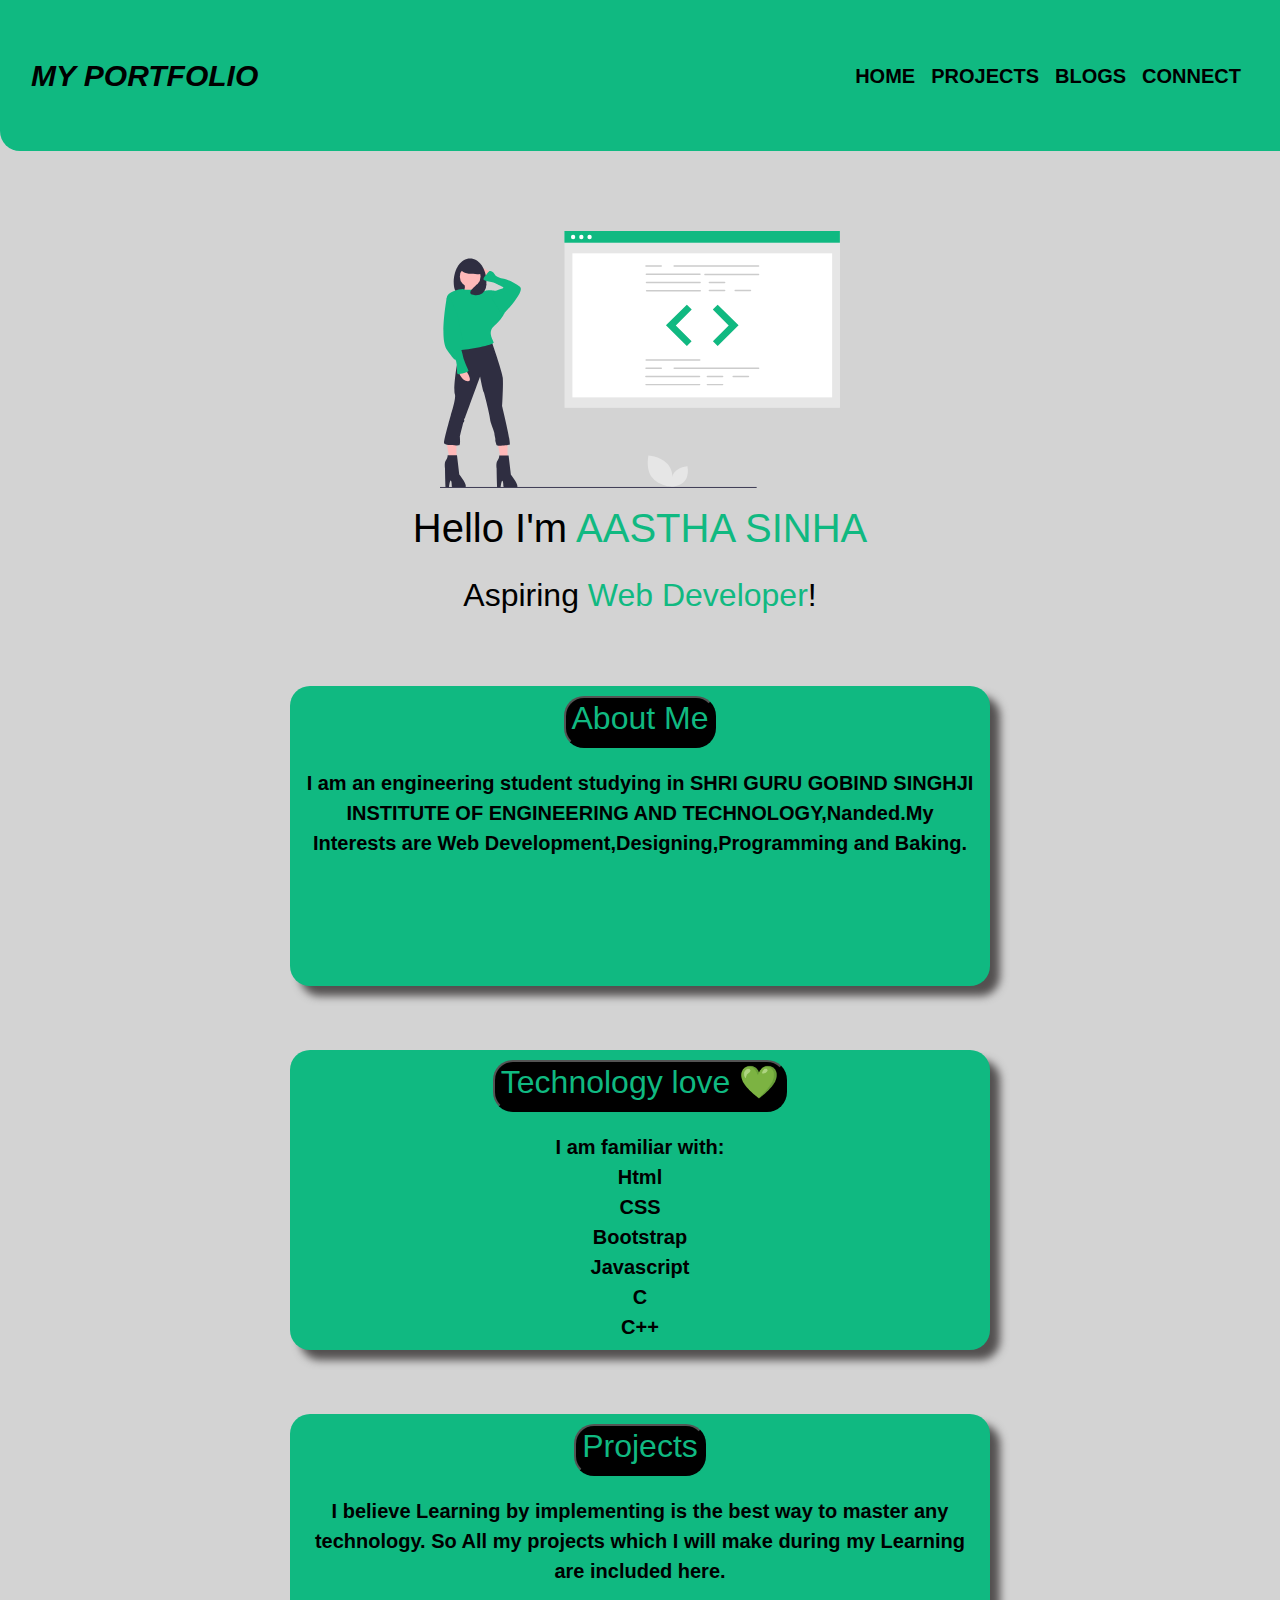
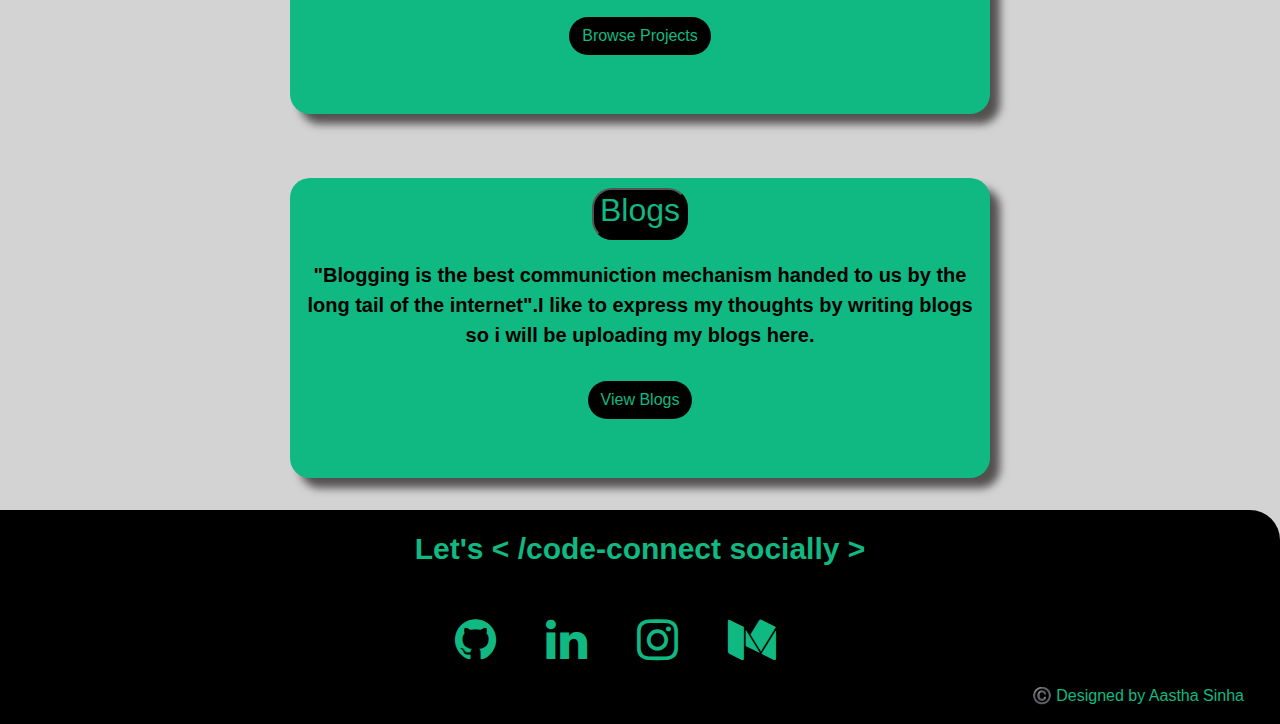
<file: index.html>
<!DOCTYPE html>
<html lang="en">
<head>
    <meta charset="UTF-8">
    <meta name="viewport" content="width=device-width, initial-scale=1.0">
    <!-- Latest compiled and minified CSS -->
<link rel="stylesheet" href="https://maxcdn.bootstrapcdn.com/bootstrap/4.5.2/css/bootstrap.min.css">

<!-- jQuery library -->
<script src="https://ajax.googleapis.com/ajax/libs/jquery/3.5.1/jquery.min.js"></script>

<!-- Popper JS -->
<script src="https://cdnjs.cloudflare.com/ajax/libs/popper.js/1.16.0/umd/popper.min.js"></script>

<!-- Latest compiled JavaScript -->
<script src="https://maxcdn.bootstrapcdn.com/bootstrap/4.5.2/js/bootstrap.min.js"></script>
<link href="style.css" rel="stylesheet">
<link rel="stylesheet" href="https://cdnjs.cloudflare.com/ajax/libs/font-awesome/4.7.0/css/font-awesome.min.css">

    <title>Home | AASTHA SINHA</title>
</head>
<body>
    <nav class="navbar navbar-expand-sm py-5">
        <div class="container-fluid">
        <i class="navbar-brand pull-left hidden-sm hidden-xs" href="#" >MY PORTFOLIO</i>
        
        <ul class="navbar-nav">
            <li class="nav-item "><a class="nav-link" href="/index.html">HOME</a></li>
            <li class="nav-item"><a class="nav-link" href="/projects.html">PROJECTS</a></li>
            <li class="nav-item"><a class="nav-link" href="/blogs.html">BLOGS</a></li>
            <li class="nav-item"><a class="nav-link" href="/connect.html">CONNECT</a></li>
            
        </ul>
    </div>
    </nav>
    <header class="hero">
        <img class="img-fluid" src="img/home.svg">
        <h1 class="hero-heading">Hello I'm <span class="heading-inverted">
       AASTHA SINHA    
        </span></h1>
        <h2 class="hero-heading">Aspiring <span class="heading-inverted">Web Developer</span>!</h2>
    </header>
    <section class="section">
        <div class="container container-center">
       <button> <h2>About Me</h2></button>
        <p>I am an engineering student studying in SHRI GURU GOBIND SINGHJI INSTITUTE OF ENGINEERING AND TECHNOLOGY,Nanded.My Interests are 
            Web Development,Designing,Programming and Baking.
        </p>
        </div>
    </section>

    <section class="section">
        <div class="container container-center">
       <button> <h2>Technology love 💚</h2></button>
        <p>I am familiar with:<br> Html<br>CSS<br>Bootstrap<br>Javascript<br>C<br>C++</p>
        </div>
    </section>

    <section class="section ">
        <div class="container container-center">
       <button> <h2>Projects</h2></button>
        <p>I believe Learning by implementing is the best way to master any technology.
            So All my projects which I will make during my Learning are included
            here.
        </p>
        <button type="button" class="btn"><a class="pro" href="/projects.html">Browse Projects</a></button>
        </div>
    </section>
    <section class="section">
        <div class="container container-center">
       <button> <h2>Blogs</h2></button>
       <p>"Blogging is the best communiction mechanism handed to us by the long tail of the internet".I like to express my thoughts 
        by writing blogs so i will be uploading my blogs here.</p>
        <button type="button" class="btn"><a class="blog" href="/blogs.html">View Blogs</a></button>
        </div>
    </section>
    <footer class="footer py-3">
        <div class="footer-header">Let's < /code-connect socially ></div>
        <div class="icons">
        <a class="fa fa-github fa-3x fa-sm" href="https://github.com/aasthasinha-19"></a>
        <a class="fa fa-linkedin fa-3x fa-sm" href="https://www.linkedin.com/in/aastha-sinha-738a381b3"></a>
    <a class="fa fa-instagram fa-3x fa-sm" href="http://www.instagram.com/_aastha.s_"></a> 
    <a class="fa fa-medium fa-3x fa-sm" href="https://medium.com/@aastha-sinha"></a>
    </div>
    <div class="design">©️ Designed by Aastha Sinha</div>

     </footer>
    
</body>
</html>
</file>
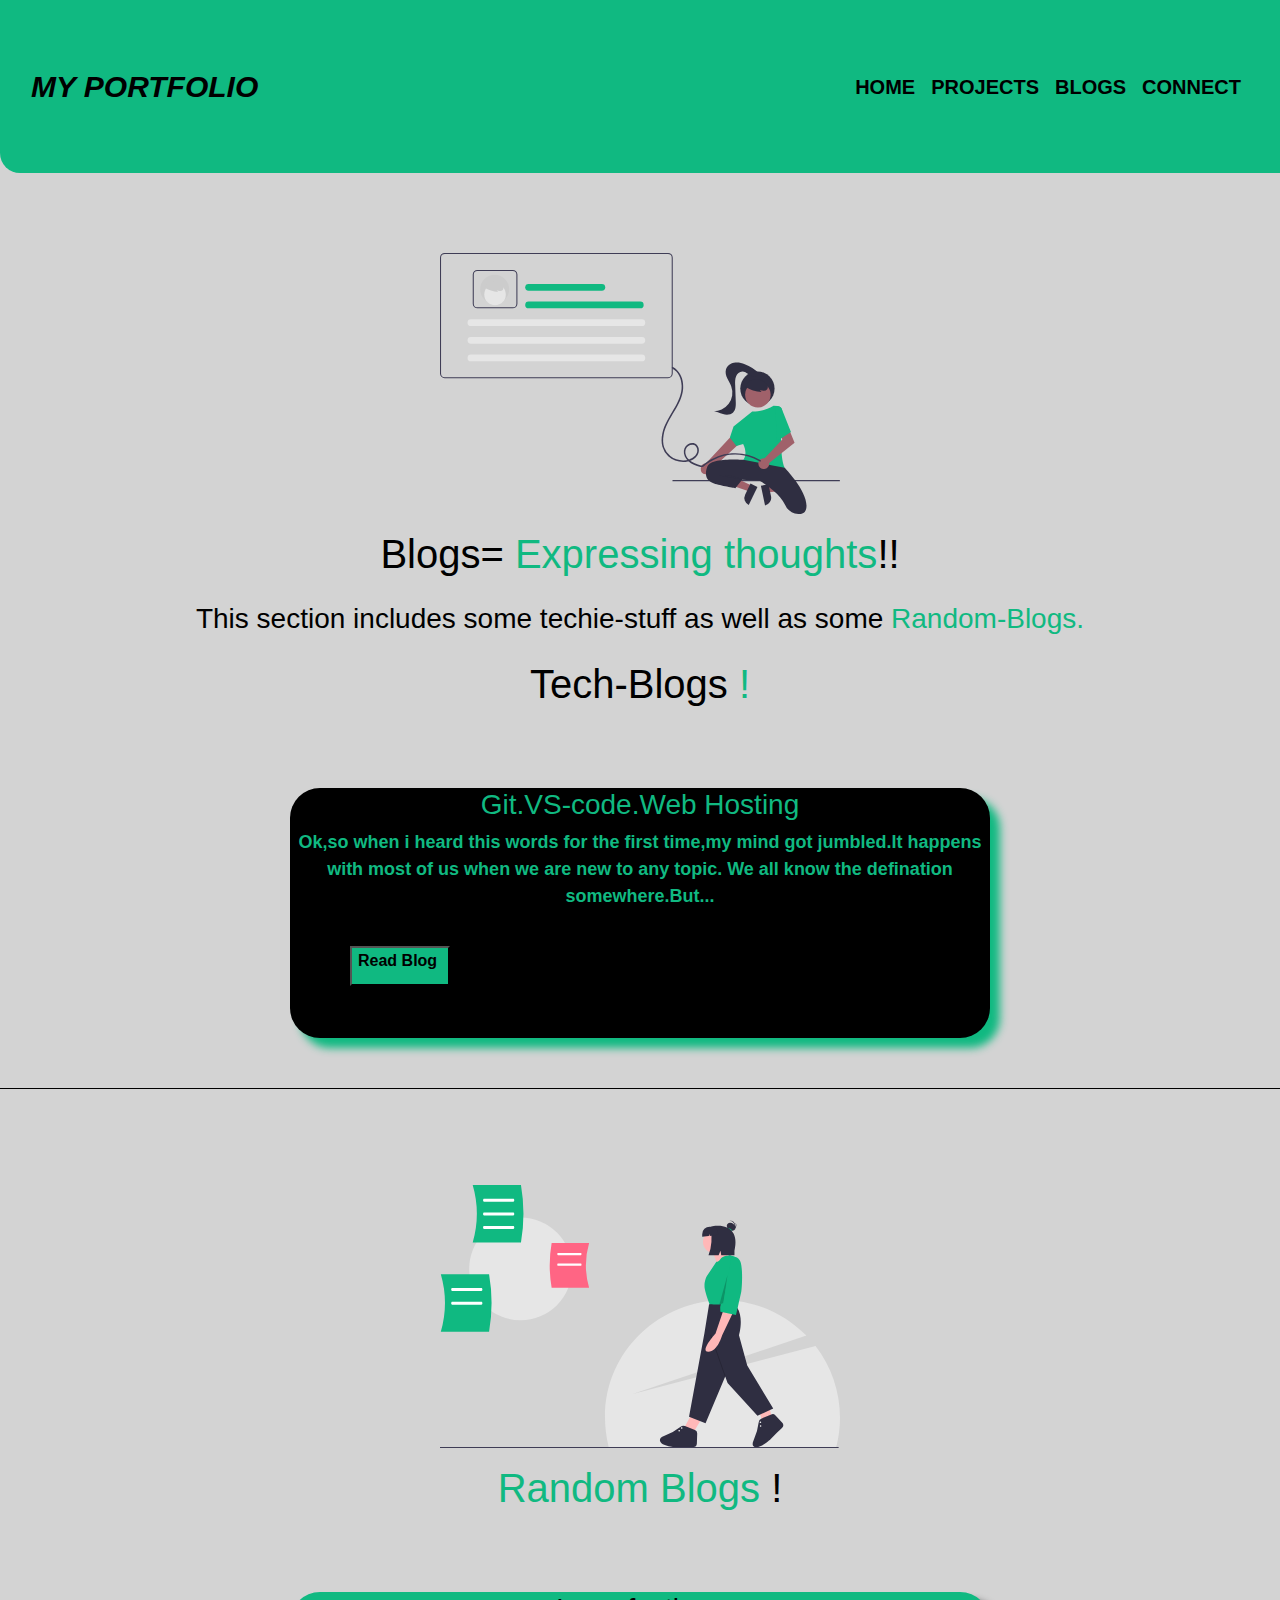
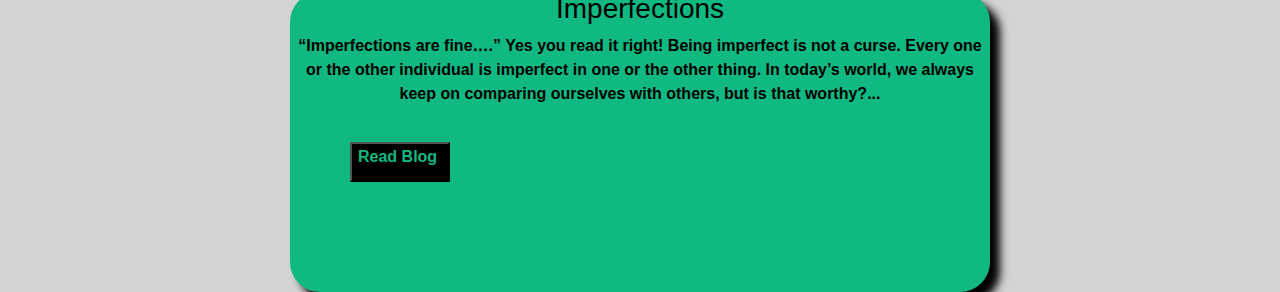
<file: blogs.html>
<!DOCTYPE html>
<html lang="en">
<head>
    <meta charset="UTF-8">
    <meta name="viewport" content="width=device-width, initial-scale=1.0">
    <link rel="stylesheet" href="https://maxcdn.bootstrapcdn.com/bootstrap/4.5.2/css/bootstrap.min.css">

<!-- jQuery library -->
<script src="https://ajax.googleapis.com/ajax/libs/jquery/3.5.1/jquery.min.js"></script>

<!-- Popper JS -->
<script src="https://cdnjs.cloudflare.com/ajax/libs/popper.js/1.16.0/umd/popper.min.js"></script>

<!-- Latest compiled JavaScript -->
<script src="https://maxcdn.bootstrapcdn.com/bootstrap/4.5.2/js/bootstrap.min.js"></script>
<link href="style.css" rel="stylesheet">
<link rel="stylesheet" href="https://cdnjs.cloudflare.com/ajax/libs/font-awesome/4.7.0/css/font-awesome.min.css">

    <title>Blogs | AASTHA SINHA</title>
</head>
<body>
    <nav class="navbar navbar-expand-sm">
        <div class="container-fluid">
        <i class="navbar-brand pull-left hidden-sm hidden-xs py-5" href="#" >MY PORTFOLIO</i>
        <ul class="navbar-nav">
            <li class="nav-item "><a class="nav-link" href="/index.html">HOME</a></li>
            <li class="nav-item"><a class="nav-link" href="/projects.html">PROJECTS</a></li>
            <li class="nav-item"><a class="nav-link" href="/blogs.html">BLOGS</a></li>
            <li class="nav-item"><a class="nav-link" href="/connect.html">CONNECT</a></li>
        </ul>
    </div>
    </nav>
    <header class="hero">
        <img class="img-fluid " src="img/blogs.svg">
        <h1 class="hero-heading">Blogs= <span class="heading-inverted" >Expressing thoughts</span>!!
        </h1>
        <h3 class="hero-heading">This section includes some techie-stuff as well as some <span class="heading-inverted">
            Random-Blogs.</span></h3><h1 class="hero-heading">Tech-Blogs <span class="heading-inverted">!</span></h1>
    </header>
    <div class="container-fluid">
        <div class="row">
               <div class="col-12 d-flex justify-content-center">
                <div class="blogcont">
                  <h3> Git.VS-code.Web Hosting</h3>
                <p>  Ok,so when i heard this words for the first time,my mind got jumbled.It happens with most
                     of us when we are new to any topic.
We all know the defination somewhere.But...</p>
            <button><a href="https://aastha-sinha.medium.com/git-vs-code-web-hosting-ba5964c4cedb">Read Blog</a></button>
                </div>
            </div>
        </div>
    </div>
    <hr>
    <header class="hero">
        <img class="img-fluid " src="img/randomblog.svg">
        <h1 class="hero-heading"> <span class="heading-inverted" >Random Blogs</span> !
        </h1>
    </header>
    <div class="container-fluid">
        <div class="row">
               <div class="col-12 d-flex justify-content-center">
                <div class="blogcont2">
                  <h3> Imperfections</h3>
                <p>“Imperfections are fine….”
                    Yes you read it right! Being imperfect is not a curse. Every one or the other individual is imperfect in one or the other thing.
                    In today’s world, we always keep on comparing ourselves with others, but is that worthy?... </p>
            <button><a href="https://aastha-sinha.medium.com/imperfections-cbc11af3b71e">Read Blog</a></button>
                </div>
            </div>
        </div>
    </div>
    
</body>
</html>
</file>
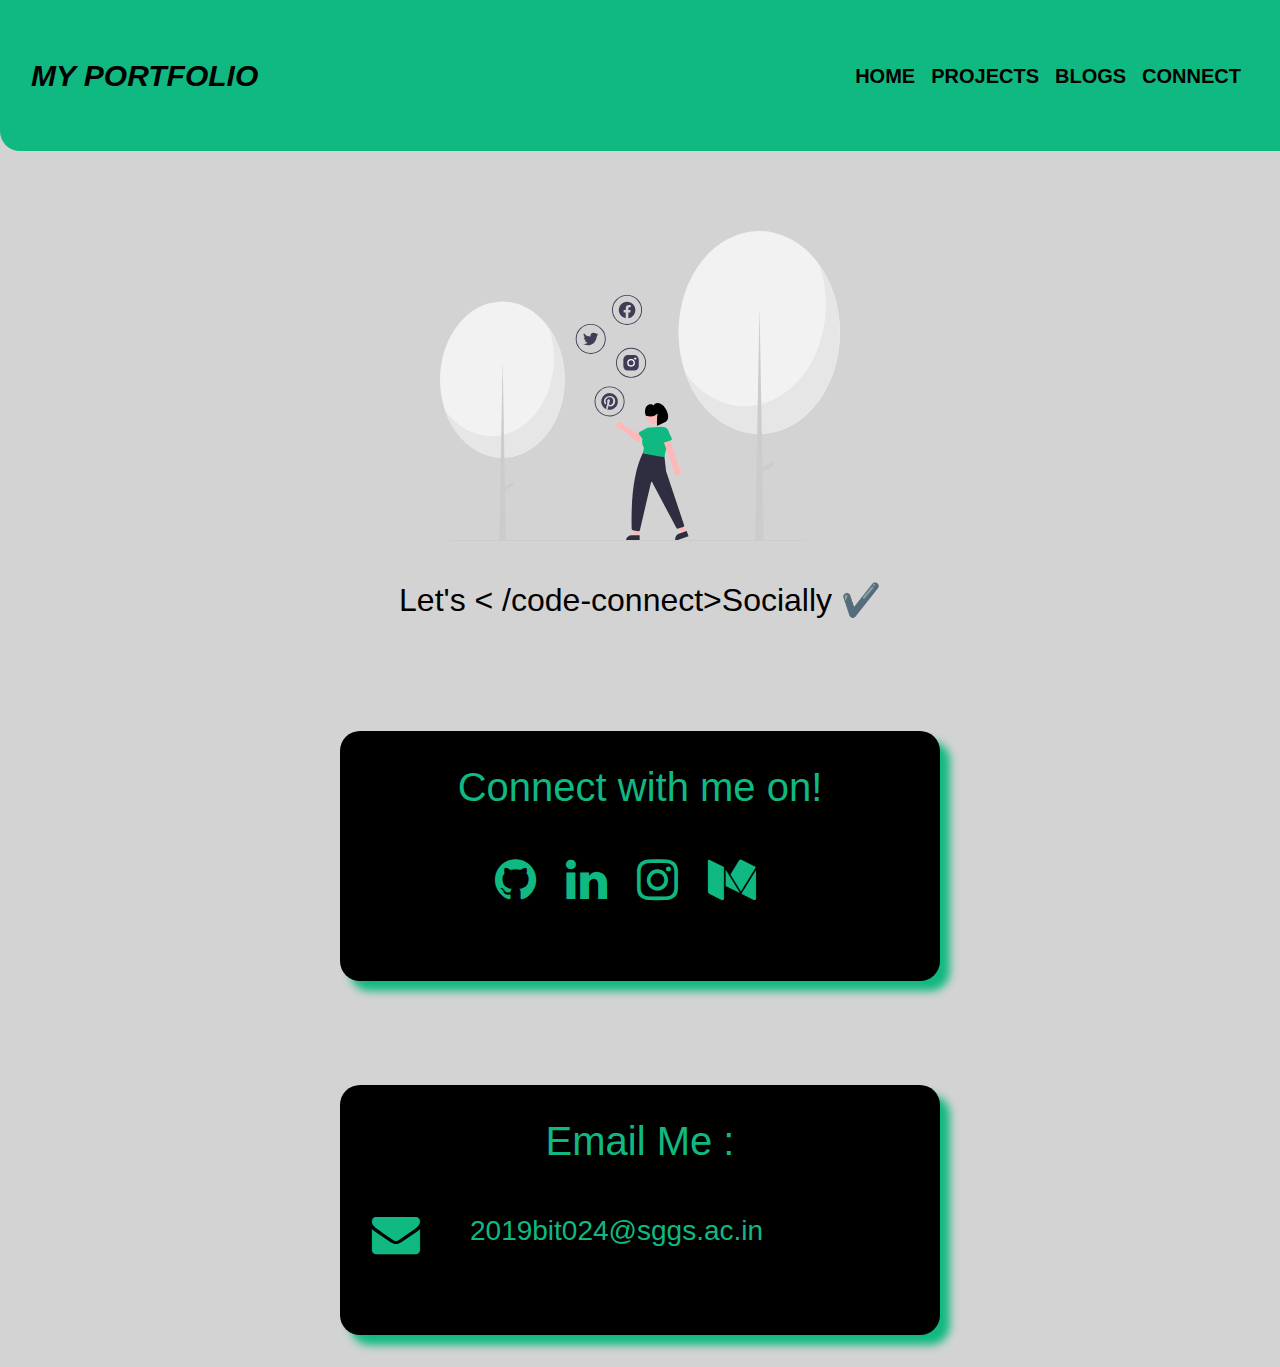
<file: connect.html>
<!DOCTYPE html>
<html lang="en">
<head>
    <meta charset="UTF-8">
    <meta name="viewport" content="width=device-width, initial-scale=1.0">
    <link rel="stylesheet" href="https://maxcdn.bootstrapcdn.com/bootstrap/4.5.2/css/bootstrap.min.css">

<!-- jQuery library -->
<script src="https://ajax.googleapis.com/ajax/libs/jquery/3.5.1/jquery.min.js"></script>

<!-- Popper JS -->
<script src="https://cdnjs.cloudflare.com/ajax/libs/popper.js/1.16.0/umd/popper.min.js"></script>

<!-- Latest compiled JavaScript -->
<script src="https://maxcdn.bootstrapcdn.com/bootstrap/4.5.2/js/bootstrap.min.js"></script>
<link href="style.css" rel="stylesheet">
<link rel="stylesheet" href="https://cdnjs.cloudflare.com/ajax/libs/font-awesome/4.7.0/css/font-awesome.min.css">

    <title>Connect | AASTHA SINHA</title>
</head>
<body>
    <nav class="navbar navbar-expand-sm py-5">
        <div class="container-fluid">
        <i class="navbar-brand pull-left hidden-sm hidden-xs" href="#" >MY PORTFOLIO</i>
        <ul class="navbar-nav">
            <li class="nav-item "><a class="nav-link" href="/index.html">HOME</a></li>
            <li class="nav-item"><a class="nav-link" href="/projects.html">PROJECTS</a></li>
            <li class="nav-item"><a class="nav-link" href="/blogs.html">BLOGS</a></li>
            <li class="nav-item"><a class="nav-link" href="/connect.html">CONNECT</a></li>
        </ul>
    </div>
    </nav>
    <header class="hero">
        <img class="img-fluid" src="img/connect.svg">
        <h1 class="hero-heading">  
        </h1>
        <h2 class="hero-heading">Let's < /code-connect>Socially ✔️
        </h2>
    </header>
    <section class="section">
    <div class="mx-auto">
        <h1>Connect with me on!</h1>
        <div class="iconsconnect">
            <a class="fa fa-github fa-3x fa-sm" href="https://github.com/aasthasinha-19"></a>
            <a class="fa fa-linkedin fa-3x fa-sm" href="https://www.linkedin.com/in/aastha-sinha-738a381b3"></a>
            <a class="fa fa-instagram fa-3x fa-sm" href="http://www.instagram.com/_aastha.s_"></a>
        <a class="fa fa-medium fa-3x fa-sm"   href="https://medium.com/@aastha-sinha"></a>
        </div>
    </div>
    
</section>
<section class="section">
    
    <div class="mx-auto">
        <h1>Email Me :</h1>
        <div class="icons mail">
            <span class="fa fa-envelope fa-3x fa-sm" ></span>  
    <h3 class="heading-inverted">2019bit024@sggs.ac.in</h3></div>

    </div>
</section>
</body>
</html>
</file>
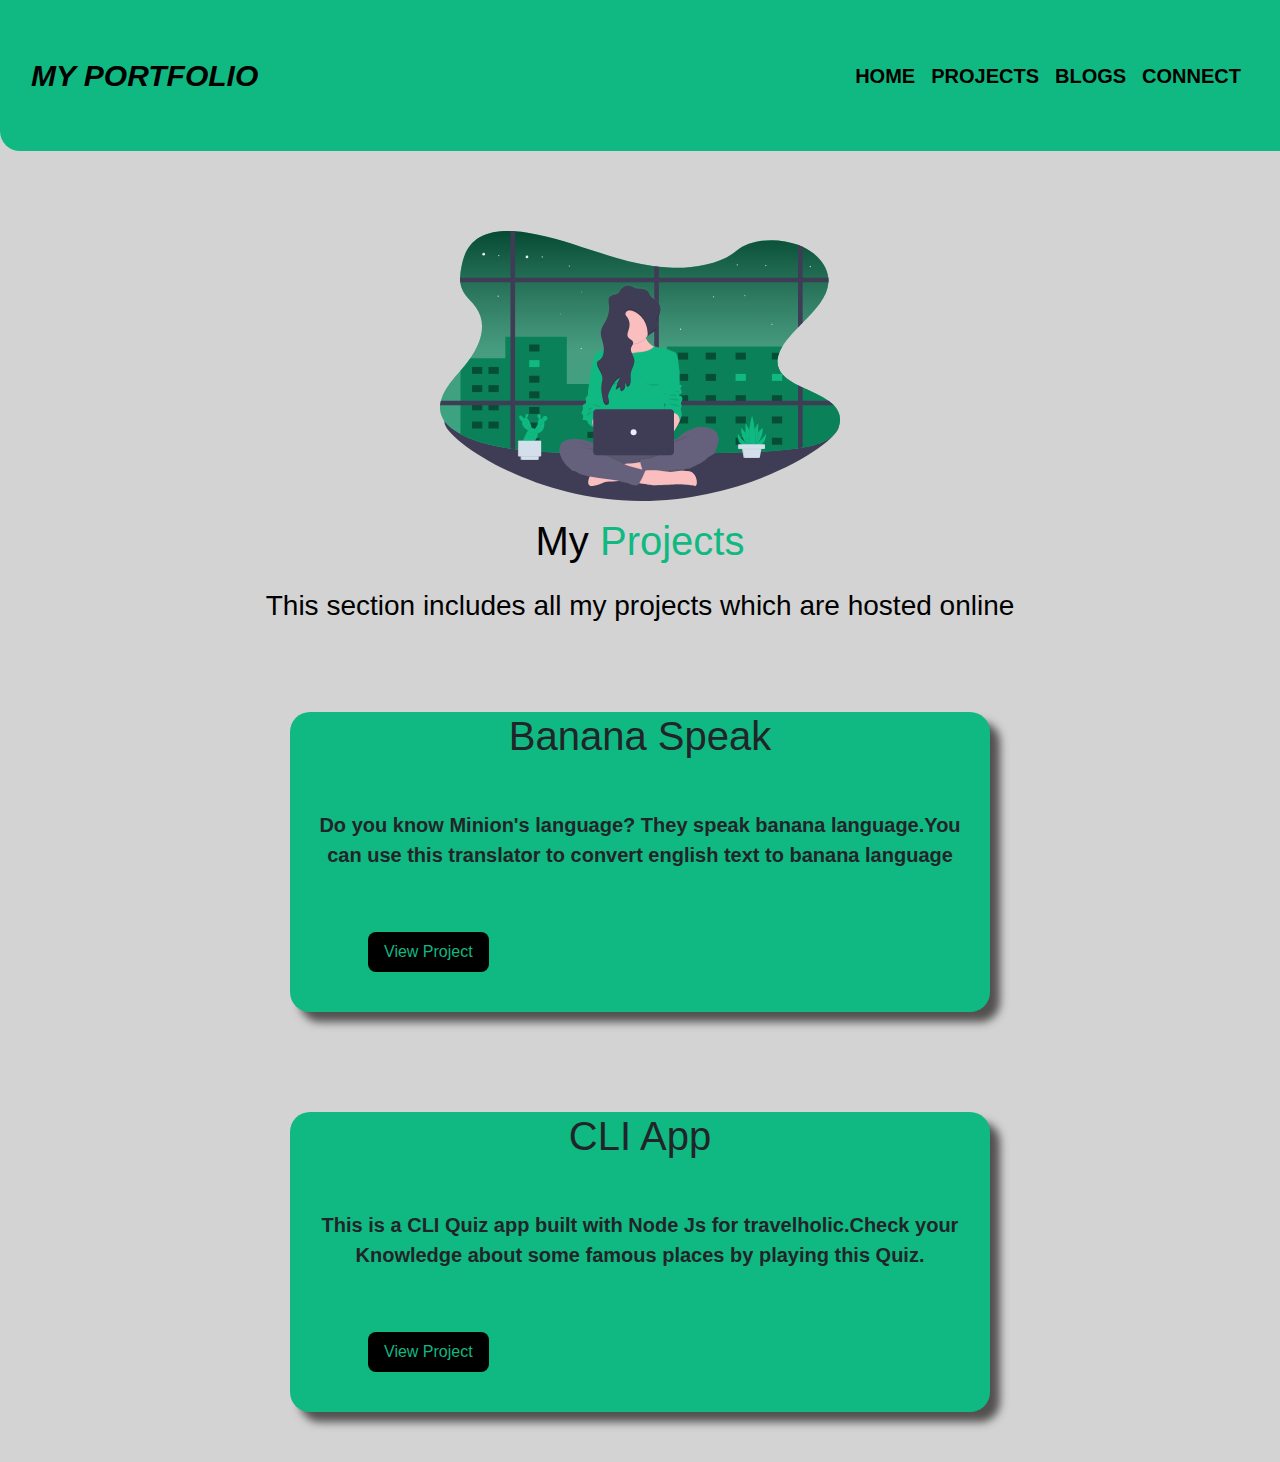
<file: projects.html>
<!DOCTYPE html>
<html lang="en">
<head>
    <meta charset="UTF-8">
    <meta name="viewport" content="width=device-width, initial-scale=1.0">
    <link rel="stylesheet" href="https://maxcdn.bootstrapcdn.com/bootstrap/4.5.2/css/bootstrap.min.css">

<!-- jQuery library -->
<script src="https://ajax.googleapis.com/ajax/libs/jquery/3.5.1/jquery.min.js"></script>

<!-- Popper JS -->
<script src="https://cdnjs.cloudflare.com/ajax/libs/popper.js/1.16.0/umd/popper.min.js"></script>

<!-- Latest compiled JavaScript -->
<script src="https://maxcdn.bootstrapcdn.com/bootstrap/4.5.2/js/bootstrap.min.js"></script>
<link href="style.css" rel="stylesheet">
<link rel="stylesheet" href="https://cdnjs.cloudflare.com/ajax/libs/font-awesome/4.7.0/css/font-awesome.min.css">

    <title>Projects | AASTHA SINHA</title>
</head>
<body>
    <nav class="navbar navbar-expand-sm py-5">
        <div class="container-fluid">
        <i class="navbar-brand pull-left hidden-sm hidden-xs" href="#" >MY PORTFOLIO</i>
        <ul class="navbar-nav">
            <li class="nav-item "><a class="nav-link" href="/index.html">HOME</a></li>
            <li class="nav-item"><a class="nav-link" href="/projects.html">PROJECTS</a></li>
            <li class="nav-item"><a class="nav-link" href="/blogs.html">BLOGS</a></li>
            <li class="nav-item"><a class="nav-link" href="/connect.html">CONNECT</a></li>
        </ul>
    </div>
    </nav>
    <header class="hero">
        <img class="img-fluid" src="img/project.svg">
        <h1 class="hero-heading">My <span class="heading-inverted" >Projects</span>
        </h1>
    <h3 class="hero-heading">This section includes all my projects which are hosted online</h3></header>
    <section class="spesec">
    <div class=" container container-center procont">
        <h1>Banana Speak</h1>
        <p>Do you know Minion's language? They speak banana language.You can use this translator 
            to convert english text to banana language </p>
   <button type="button" class="btn"  > <a class="link link-primary" href="https://english-to-minionese-translator.netlify.app/">View Project</a></button>
        </div>
    </section>
    <section class="spesec">
    <div class=" container container-center procont">
            <h1>CLI App</h1>
            <p>This is a CLI Quiz app built with Node Js for travelholic.Check your Knowledge about some 
                famous places by playing this Quiz. </p>
       <button type="button" class="btn"  > <a class="link link-primary" href="https://repl.it/@aasthasinha19/Travelholic#index.js?embed=1&output=1">View Project</a></button>
            </div>
            </section>
               
</body>
</html>
</file>
<file: style.css>
body{
    background-color:lightgrey;

}
.navbar { 
    background-color:#10B981;
    color:black;
    padding:1rem;
    border-bottom-left-radius:20px ; 
}

.navbar-brand {
    color:black;
    font-size:30px;
    font-weight: bolder;
}

 .nav-link {
     color:black;
     font-size:20px;
    font-weight:bold ;
}
.nav-link:hover{
    background-color: black;
    color:#10B981;
    border-radius:50px;
}
.hero {
    padding: 2rem;
    padding-top:5rem;

}

.hero .hero-heading {
    text-align:center;
    padding-top: 1rem;
    color:black;
   
}

.hero .hero-heading .heading-inverted {
    color:#10B981;
}
img{
    width:400px;
    height:250px;
    display:block;
    margin:auto;
}
.section {
padding: 2rem;
}

.section button{
    text-align: center;
    background-color:black ;
    color:#10B981;
    border-radius: 20px;
    position:relative;
    top:10px;
    display: block;
    margin:auto;

} 
.section p{
    font-size:20px;
    font-weight:bold;
    color:black;
    text-align:center;
    position:relative;
    top:30px;
}
.container{
    box-shadow:10px 10px 8px rgb(83, 80, 80)  ;
    background-color:#10B981 ;
    border-radius:20px ;
}
.container-center{
    height:300px;
}
.section .btn{
    position:relative;
    top:45px;
}
.section .btn .pro{
    color:#10B981;
}
.section .btn .blog{
    color:#10B981;
}

.footer {
   background-color:black; 
   color:#10B981;
   border-top-right-radius:30px;
    padding:0.5rem 1rem;
}
footer{
    display:block;
}

.footer .footer-header {
    color:#10B981;
    text-align:center;
    font-weight: bold;
    font-size:30px;
}
.icons{
    display:flex;
    justify-content: center;
    align-items: center;
letter-spacing: 50px;
margin-top:45px ;

}
.iconsconnect{
    display:flex;
    justify-content: center;
    align-items: center;
letter-spacing: 30px;
margin-top:45px ;
}
.fa-github{
    color:#10B981;

}
.fa-linkedin{
    
    color:#10B981;
}
.fa-instagram{
    color:#10B981;
}
.fa-medium{
    color:#10B981;
}
.design{
    text-align: right;
    margin-top:20px;
    margin-right:20px ;

}
.fa-medium:hover{
    text-decoration: none;
    color:#10B981;
    opacity:0.4;
}
.fa-github:hover{
    text-decoration: none;
    color:#10B981;
    opacity:0.4;
}
.fa-linkedin:hover{
    text-decoration: none;
    color:#10B981;
    opacity: 0.4;
}
.fa-instagram:hover{
    text-decoration: none;
    color:#10B981;
    opacity: 0.4;
}
.section .btn:hover{
    color:#10B981;
    box-shadow: 10px 10px 8px rgb(83, 80, 80) ;
    text-decoration: underline;
    font-weight:bold;
}
.fa-envelope{
    color:#10B981;
}

.mail{
    display:flex;
    justify-content: left;
}
.mail h3{ 
    letter-spacing: 0px;
    

}
.link {
    text-decoration: none;
    padding: 0.5rem 1rem;
    
}

.link-primary {
    background-color:black;
    border-radius: 0.5rem;
    color:#10B981;
    text-align:center;
    

}
.link-primary:hover{
    color:#10B981;
    box-shadow: 10px 10px 8px rgb(83, 80, 80) ;
    font-weight:bold;
    text-decoration:none ;
}
.procont h1{
    text-align:center;
}
.procont p{
    text-align:center;
    margin-top:50px;
    font-size:20px;
    font-weight: bold;
}

.procont .btn{
    display: flex;
    justify-content: left;
    margin-top:55px;
    margin-left:50px;
}
.spesec{
    padding:50px 15px 50px 15px;
}
.mx-auto{
    background-color: black;
    color:#10B981;
    border-radius:20px;
    box-shadow:10px 10px 8px #10B981;
    height:250px;
    text-align:center;
    padding:2rem;
    margin-top:40px ;
    
}

@media (min-width: 1200px) {
    .container{
        max-width: 700px;
    }  
    .mx-auto{
        max-width:600px;
    } 
    .blogcont p{
        font-size: 18px;
    }
    
}
@media screen and (max-width:768px){
    .mail h3{
        font-size:20px;
    }
    .mail {
        display:flex;
        justify-content: center;
    }
    .section p{
        font-size:18px;
    }
    
}
.blogcont{
    background-color: black;
    color:#10B981;
    text-align: center;
    height: 250px;
    width:700px;
    border-radius: 30px;
    box-shadow:10px 10px 8px #10B981;
    margin-top:40px;
}
.blogcont2{
    text-align: center;
    height: 300px;
    width:700px;
    border-radius: 30px;
    background-color: #10B981;
    color:black;
    box-shadow:10px 10px 8px black;
    margin-top:40px;
}
.blogcont2 button{
     background-color: black;
     color:#10B981;
     width:100px;
     height: 40px;
     font-weight: bold;
    display:flex;
    justify-content: left;
    position:relative;
    left:60px;
    top:20px;
}
.blogcont2 a{
    color:#10B981;
}
.blogcont2 p{
    font-weight: bold;
}
.blogcont p{
   font-weight: bold;
}
.blogcont button{
    width:100px;
    height: 40px;
    background-color:#10B981;
    color:black;
    font-weight: bold;
    display:flex;
    justify-content: left;
    position:relative;
    left:60px;
    top:20px;
}
.blogcont a{
    color:black;
}

@media screen and (max-width:992px){
  .section p  {
      font-size:16px ;
        
    }
}
@media only screen and (max-width:600px){
    .procont .btn{
        position:relative;
        margin-top:15px;}
        .mail h3{
        font-size:18px;
        }
        .procont p{
            font-size:16px;
        }
       .navbar{
           text-align:center;
       } 
}
hr{
    margin-top:50px;
    border-top:1px solid black;
}
</file>
